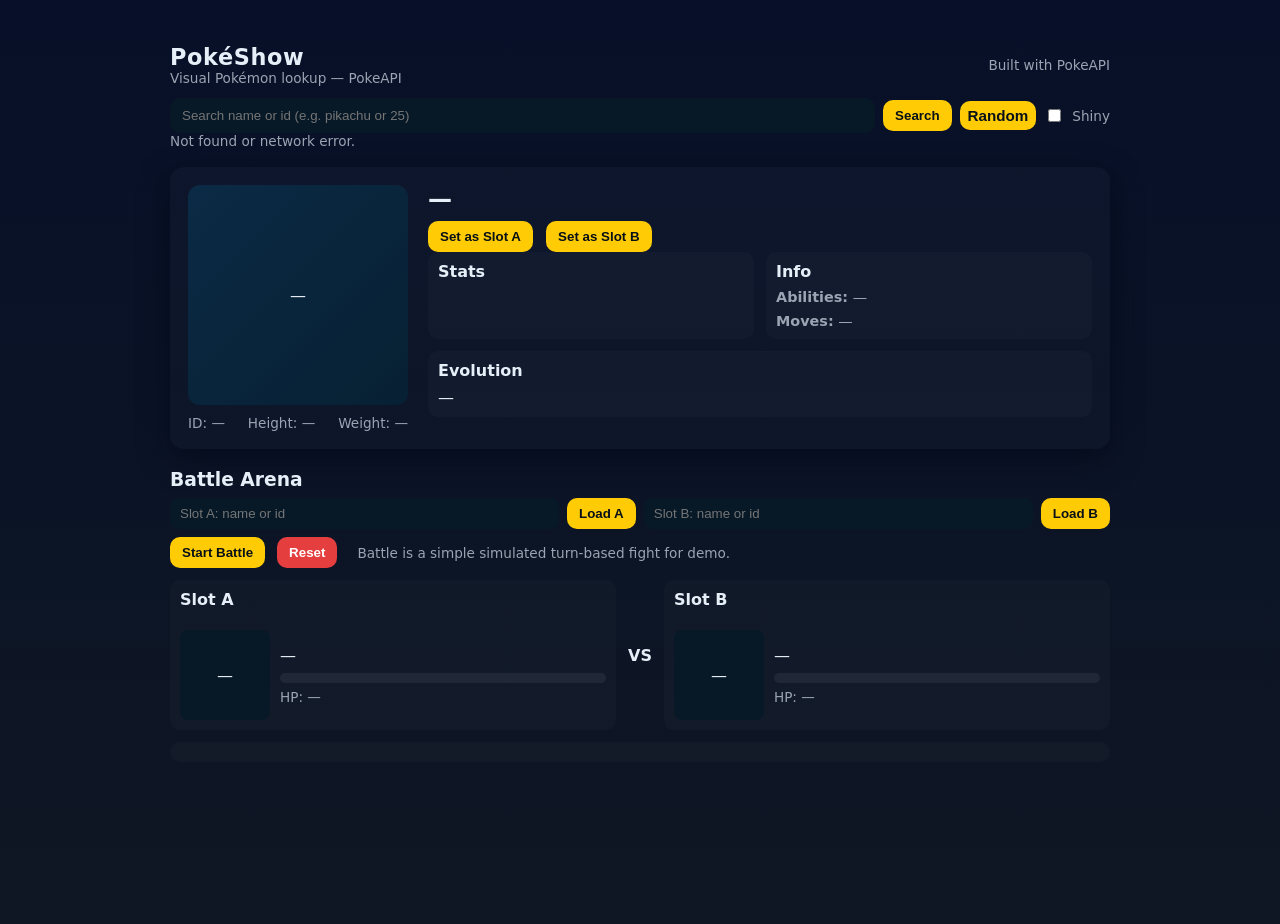
<file: api/index.html>
<!DOCTYPE html>
<html lang="en">
<head>
        <meta charset="UTF-8">
        <meta name="viewport" content="width=device-width, initial-scale=1.0">
        <title>PokéShow — Visual Pokémon Lookup</title>
        <meta name="description" content="Search Pokémon, view artwork, types, stats and evolution using PokeAPI">
        <style>
                :root{ --bg:#0f1724; --card:#0b1420; --muted:#9aa4b2; --accent:#ffcb05; --accent-2:#3b82f6 }
                *{box-sizing:border-box}
                body{margin:0; font-family: Inter, ui-sans-serif, system-ui, -apple-system, "Segoe UI", Roboto, "Helvetica Neue", Arial; background:linear-gradient(180deg,#071028 0%, #0f1724 100%); color:#e6eef8; min-height:100vh}
                .wrap{max-width:980px; margin:24px auto; padding:20px}
                header{display:flex; align-items:center; justify-content:space-between; gap:12px}
                h1{margin:0; font-size:1.4rem; letter-spacing:0.6px}
                .controls{display:flex; gap:8px; align-items:center; margin-top:12px}
                input[type=text]{flex:1; padding:10px 12px; border-radius:10px; border:0; background:#071827; color:inherit}
                button{background:var(--accent); color:#081018; border:0; padding:8px 12px; border-radius:10px; cursor:pointer; font-weight:600}
                .main-card{display:grid; grid-template-columns:220px 1fr; gap:20px; margin-top:18px; background:linear-gradient(180deg, rgba(255,255,255,0.02), rgba(255,255,255,0.01)); padding:18px; border-radius:14px; box-shadow: 0 10px 30px rgba(2,6,23,0.6)}
                .art {width:220px; height:220px; background:linear-gradient(135deg,#0b2a45,#072033); border-radius:12px; display:flex; align-items:center; justify-content:center; position:relative}
                .art img{max-width:85%; max-height:85%; image-rendering:auto}
                .badge{display:inline-block; padding:6px 10px; border-radius:999px; font-weight:700; color:#071018; margin-right:6px; text-transform:capitalize}
                .meta h2{margin:0 0 6px 0; text-transform:capitalize}
                .types{margin:8px 0}
                .stats{margin-top:12px}
                .stat{display:flex; gap:8px; align-items:center; margin:6px 0}
                .stat .name{width:90px; color:var(--muted); font-size:0.9rem}
                .bar{flex:1; height:10px; background:rgba(255,255,255,0.06); border-radius:999px; overflow:hidden}
                .bar > i{display:block; height:100%; background:linear-gradient(90deg,var(--accent-2),var(--accent)); width:0%}
                .sub{color:var(--muted); font-size:0.9rem; margin-top:8px}
                .right-grid{display:grid; grid-template-columns:1fr 1fr; gap:12px}
                .box{background:rgba(255,255,255,0.02); padding:10px; border-radius:10px}
                .evo {display:flex; gap:8px; align-items:center}
                .evo .stage{background:#071827; padding:8px; border-radius:8px; min-width:80px; text-align:center}
                .controls .small{padding:6px 8px; font-size:0.95rem}
                .toggle{display:inline-flex; align-items:center; gap:8px}
                .small-txt{color:var(--muted); font-size:0.85rem}
                @media (max-width:820px){ .main-card{grid-template-columns:1fr; } .art{width:100%; height:200px} .right-grid{grid-template-columns:1fr} }
        </style>
</head>
<body>
    <div class="wrap">
        <header>
            <div>
                <h1>PokéShow</h1>
                <div class="small-txt">Visual Pokémon lookup — PokeAPI</div>
            </div>
            <div class="small-txt">Built with PokeAPI</div>
        </header>

        <div class="controls">
            <input id="name" type="text" placeholder="Search name or id (e.g. pikachu or 25)">
            <button id="search-btn">Search</button>
            <button id="random-btn" class="small">Random</button>
            <label class="toggle small-txt"><input id="shiny-toggle" type="checkbox"> Shiny</label>
        </div>

        <div id="message" class="small-txt">Enter a Pokémon name or id and press Search. Try "pikachu".</div>

        <section class="main-card" id="result" aria-live="polite">
            <div>
                <div class="art" id="pokemon-image">—</div>
                <div style="margin-top:10px; display:flex; justify-content:space-between; gap:8px">
                    <div class="small-txt">ID: <span id="pokemon-id">—</span></div>
                    <div class="small-txt">Height: <span id="pokemon-height">—</span></div>
                    <div class="small-txt">Weight: <span id="pokemon-weight">—</span></div>
                </div>
            </div>

            <div class="meta">
                <h2 id="pokemon-name">—</h2>
                        <div class="types" id="pokemon-types">—</div>
                        <div style="margin-top:8px">
                            <button id="set-slotA" class="small">Set as Slot A</button>
                            <button id="set-slotB" class="small" style="margin-left:8px">Set as Slot B</button>
                        </div>

                        <div class="right-grid">
                    <div class="box">
                        <h4 style="margin:0 0 8px 0">Stats</h4>
                        <div id="pokemon-stats" class="stats"></div>
                    </div>
                    <div class="box">
                        <h4 style="margin:0 0 8px 0">Info</h4>
                        <div class="sub"><strong>Abilities:</strong> <span id="pokemon-abilities">—</span></div>
                        <div class="sub" style="margin-top:8px"><strong>Moves:</strong> <span id="pokemon-moves">—</span></div>
                    </div>
                    <div class="box" style="grid-column:1 / -1">
                        <h4 style="margin:0 0 8px 0">Evolution</h4>
                        <div id="pokemon-evo" class="evo">—</div>
                    </div>
                </div>
            </div>
        </section>

            <!-- Battle Arena -->
            <section style="margin-top:20px">
                <h3 style="margin:0 0 8px 0">Battle Arena</h3>
                <div style="display:flex; gap:8px; align-items:center; margin-bottom:8px">
                    <input id="slotA-input" type="text" placeholder="Slot A: name or id" style="padding:8px 10px; border-radius:8px; background:#071827; border:0; color:inherit; flex:1">
                    <button id="loadA-btn">Load A</button>
                    <input id="slotB-input" type="text" placeholder="Slot B: name or id" style="padding:8px 10px; border-radius:8px; background:#071827; border:0; color:inherit; flex:1">
                    <button id="loadB-btn">Load B</button>
                </div>

                <div style="display:flex; gap:12px; align-items:center;">
                    <button id="start-battle">Start Battle</button>
                    <button id="reset-battle" style="background:#e53e3e; color:#fff">Reset</button>
                    <div class="small-txt" style="margin-left:8px">Battle is a simple simulated turn-based fight for demo.</div>
                </div>

                <div style="display:flex; gap:12px; margin-top:12px; align-items:flex-start">
                    <div class="box" style="flex:1">
                        <h4 style="margin-top:0">Slot A</h4>
                        <div id="slotA" style="display:flex; gap:10px; align-items:center">
                            <div id="slotA-art" style="width:90px; height:90px; background:#071827; border-radius:8px; display:flex;align-items:center;justify-content:center">—</div>
                            <div style="flex:1">
                                <div id="slotA-name">—</div>
                                <div style="height:10px; background:rgba(255,255,255,0.06); border-radius:999px; margin-top:8px; overflow:hidden"><div id="slotA-hp" style="height:100%; width:0%; background:linear-gradient(90deg,#3b82f6,#ffcb05)"></div></div>
                                <div class="small-txt" id="slotA-hp-text" style="margin-top:6px">HP: —</div>
                            </div>
                        </div>
                    </div>

                    <div style="align-self:center; font-weight:800;">VS</div>

                    <div class="box" style="flex:1">
                        <h4 style="margin-top:0">Slot B</h4>
                        <div id="slotB" style="display:flex; gap:10px; align-items:center">
                            <div id="slotB-art" style="width:90px; height:90px; background:#071827; border-radius:8px; display:flex;align-items:center;justify-content:center">—</div>
                            <div style="flex:1">
                                <div id="slotB-name">—</div>
                                <div style="height:10px; background:rgba(255,255,255,0.06); border-radius:999px; margin-top:8px; overflow:hidden"><div id="slotB-hp" style="height:100%; width:0%; background:linear-gradient(90deg,#f97316,#ef4444)"></div></div>
                                <div class="small-txt" id="slotB-hp-text" style="margin-top:6px">HP: —</div>
                            </div>
                        </div>
                    </div>
                </div>

                <div id="battle-log" class="box" style="margin-top:12px; max-height:200px; overflow:auto; font-size:0.95rem"></div>
            </section>

    </div>

    <script src="script.js"></script>
</body>
</html>
</file>
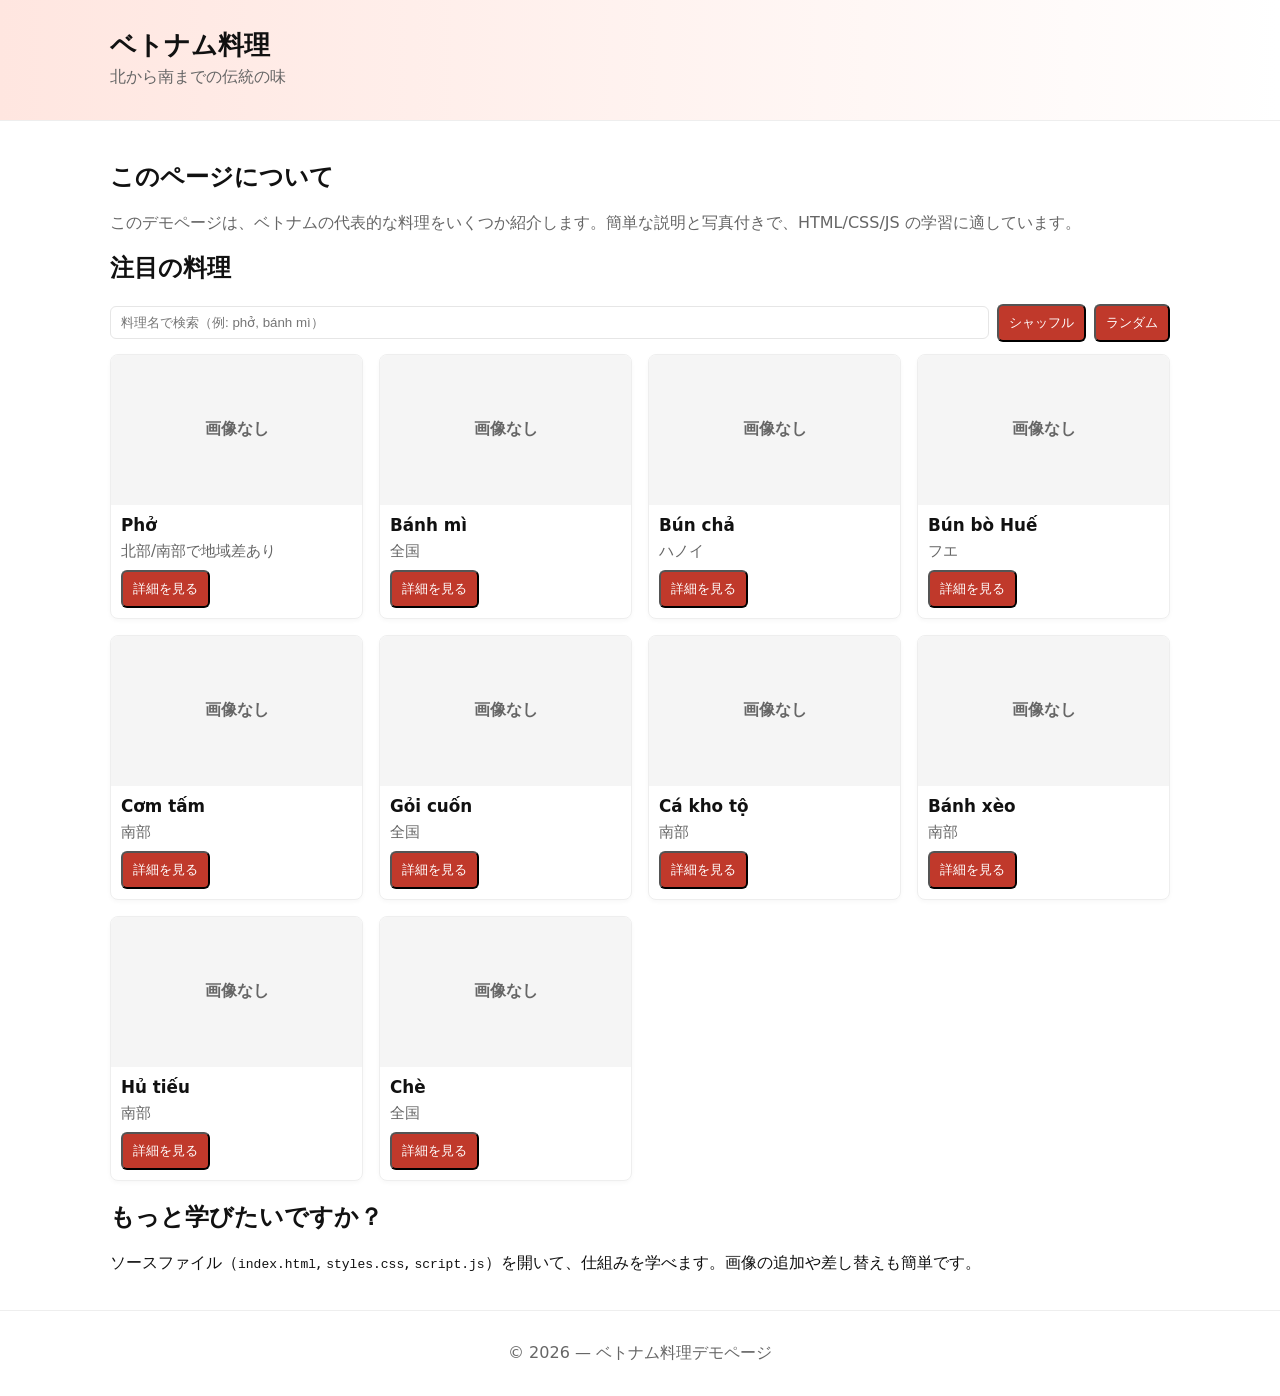
<file: kkk.food/index.html>
<!doctype html>
<html lang="ja">
<head>
  <meta charset="utf-8">
  <meta name="viewport" content="width=device-width, initial-scale=1">
  <title>ベトナムの食文化</title>                           
  <link rel="stylesheet" href="styles.css">
  <meta name="description" content="ベトナムの代表的な料理、文化、伝統的なレシピを紹介するデモページです。">
  <link rel="icon" href="data:;base64,iVBORw0KGgo=">
</head>
<body>
  <header class="site-header">
    <div class="container">
  <h1>ベトナム料理</h1>
  <p class="tagline">北から南までの伝統の味</p>
    </div>
  </header>

  <main class="container">
    <section class="intro">
      <h2>このページについて</h2>
      <p>このデモページは、ベトナムの代表的な料理をいくつか紹介します。簡単な説明と写真付きで、HTML/CSS/JS の学習に適しています。</p>
    </section>

    <section class="features">
  <h2>注目の料理</h2>
      <div class="toolbar">
  <input id="search" type="search" placeholder="料理名で検索（例: phở, bánh mì）" aria-label="料理名で検索">
  <button id="shuffle-btn" class="btn">シャッフル</button>
  <button id="random-btn" class="btn">ランダム</button>
      </div>

      <div id="dishes" class="grid">
        <!-- Cards will be rendered here by script.js -->
      </div>
    </section>

    <section class="learn">
      <h2>もっと学びたいですか？</h2>
      <p>ソースファイル（<code>index.html</code>, <code>styles.css</code>, <code>script.js</code>）を開いて、仕組みを学べます。画像の追加や差し替えも簡単です。</p>
    </section>
  </main>

  <footer class="site-footer">
    <div class="container">© 2026 — ベトナム料理デモページ</div>
  </footer>

  <!-- 料理の詳細モーダル -->
  <div id="modal" class="modal" aria-hidden="true">
    <div class="modal-content">
      <button id="modal-close" class="modal-close">×</button>
      <div id="modal-body"></div>
    </div>
  </div>

  <script src="script.js"></script>
</body>
</html>
</file>
<file: kkk.food/styles.css>
:root{
  --bg:#fff;
  --muted:#666;
  --accent:#c0392b;
  --container:1100px;
}
*{box-sizing:border-box}
body{font-family: system-ui, -apple-system, 'Segoe UI', Roboto, 'Helvetica Neue', Arial; margin:0; background:var(--bg); color:#111}
.container{max-width:var(--container); margin:0 auto; padding:20px}
.site-header{background:linear-gradient(90deg,#ffe6e0,#fff); border-bottom:1px solid #eee}
.site-header h1{margin:8px 0 0; font-size:1.6rem}
.tagline{margin:4px 0 12px; color:var(--muted)}
.intro p{color:var(--muted)}
.features h2{margin-top:18px}
.grid{display:grid; grid-template-columns:repeat(auto-fit,minmax(220px,1fr)); gap:16px; margin-top:12px}
.toolbar{display:flex; gap:8px; margin:8px 0 12px; align-items:center}
.toolbar input[type="search"]{flex:1; padding:8px 10px; border:1px solid #e6e6e6; border-radius:6px}
.card{border:1px solid #eee; border-radius:8px; overflow:hidden; background:#fff; box-shadow:0 2px 4px rgba(0,0,0,0.03)}
.no-image{width:100%; height:150px; display:flex; align-items:center; justify-content:center; background:#f5f5f5; color:var(--muted); font-weight:600}
.card img{display:none}
.card{transition:transform .18s ease, box-shadow .18s ease}
.card:hover{transform:translateY(-6px); box-shadow:0 8px 20px rgba(0,0,0,0.08)}
.card-body{padding:10px}
.card-body h3{margin:0 0 6px; font-size:1.05rem}
.card-body p{margin:0 0 8px; color:var(--muted); font-size:0.95rem}
.btn{display:inline-block; padding:8px 10px; background:var(--accent); color:#fff; border-radius:6px; text-decoration:none; cursor:pointer}
.learn{margin-top:18px}
.site-footer{border-top:1px solid #eee; padding:12px 0; color:var(--muted); text-align:center}

/* Modal */
.modal{position:fixed; inset:0; display:none; align-items:center; justify-content:center; background:rgba(0,0,0,0.4); padding:20px}
.modal[aria-hidden="false"]{display:flex}
.modal-content{background:#fff; border-radius:8px; max-width:720px; width:100%; padding:16px; position:relative}
.modal-close{position:absolute; right:8px; top:8px; border:0; background:transparent; font-size:20px; cursor:pointer}
.modal-body img{display:none}
.modal-body h3{margin-top:0}

/* subtle card appear animation */
@keyframes appearUp { from { opacity:0; transform: translateY(8px);} to {opacity:1; transform:none;} }
.card{animation: appearUp .28s ease both}

@media (max-width:520px){
  .modal-body img{float:none; display:block; margin:0 0 8px}
}
</file>
